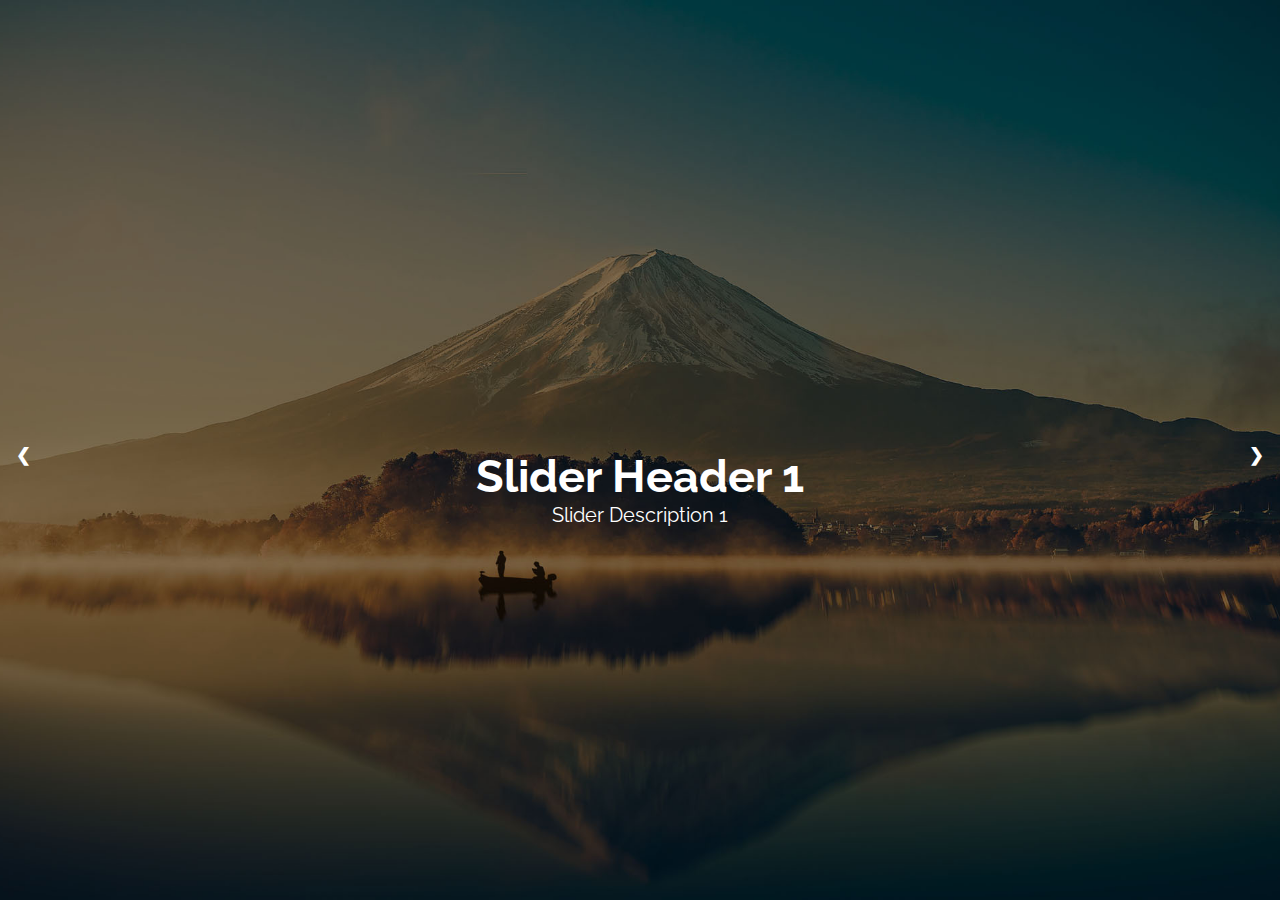
<file: index.html>
<!DOCTYPE html>
<html lang="en">

<head>
  <meta charset="UTF-8">
  <meta http-equiv="X-UA-Compatible" content="IE=edge">
  <meta name="viewport" content="width=device-width, initial-scale=1.0">
  <title>Yebidy</title>
  <link rel="stylesheet" href="./css/index.css">
  <link rel="stylesheet" href="./css/header.css">
  <link rel="stylesheet" href="./css/footer.css">
  <link rel="stylesheet" href="./css/aos/aos.css">
</head>

<body style="position: relative;">
  <!-- Home hero section start in here -->

  <section class="home-container">
    <div class="mySlides fade">
      <img src="./Images/Home/slider1.jpg" alt="slider 1">
      <div class="sliderText textAnim">
        <h5>Slider Header 1</h5>
        <p>Slider Description 1</p>
      </div>
    </div>
    <div class="mySlides fade">
      <img src="./Images/Home/slider2.jpg" alt="slider 2">
      <div class="sliderText textAnim">
        <h5>Slider Header 2</h5>
        <p>Slider Description 2</p>
      </div>
    </div>
    <div class="mySlides fade">
      <img src="./Images/Home/slider3.jpg" alt="slider 3">
      <div class="sliderText textAnim">
        <h5>Slider Header 3</h5>
        <p>Slider Description 3</p>
      </div>
    </div>

    <a class="prev" onclick="plusSlides(-1)">&#10094;</a>
    <a class="next" onclick="plusSlides(1)">&#10095;</a>
  </section>

  <!-- Home hero section end in here -->

  <script src="./js/slider/slider.js"></script>

</body>

</html>
</file>
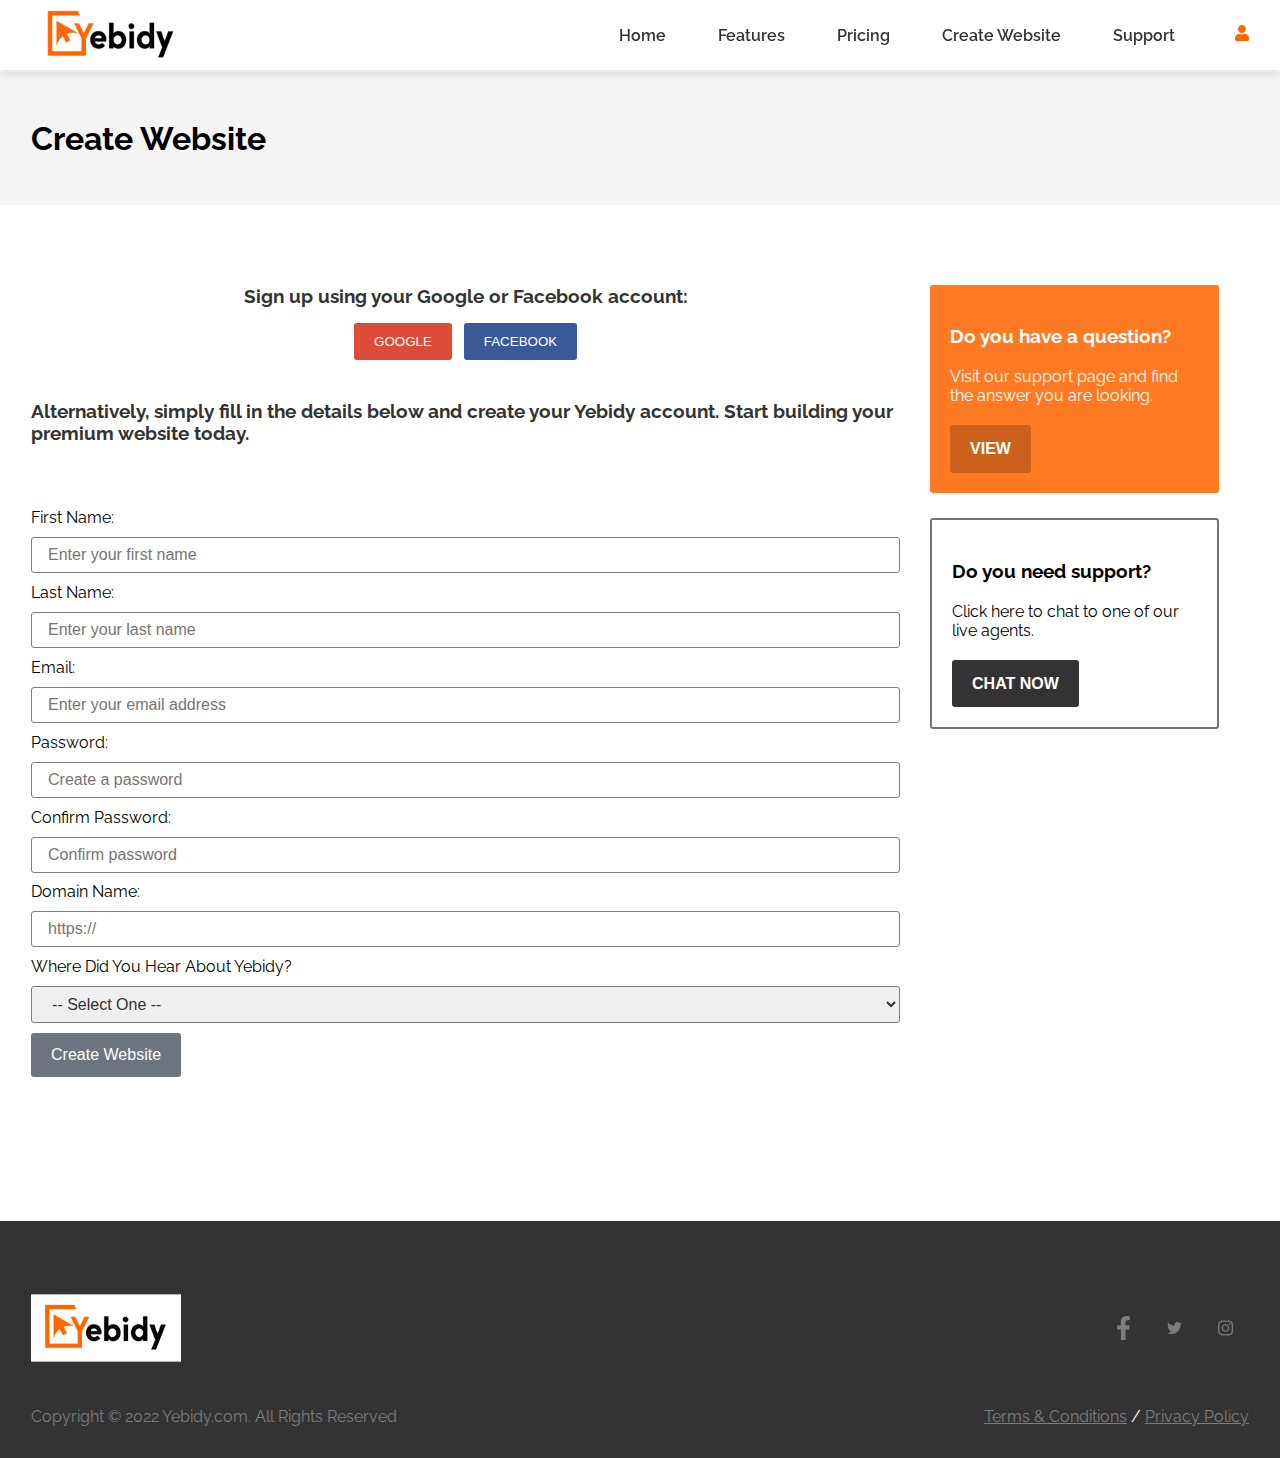
<file: create-website.html>
<!DOCTYPE html>
<html lang="en">

<head>
  <meta charset="UTF-8">
  <meta http-equiv="X-UA-Compatible" content="IE=edge">
  <meta name="viewport" content="width=device-width, initial-scale=1.0">
  <title>Create Website</title>
  <link rel="stylesheet" href="./css/header.css">
  <link rel="stylesheet" href="./css/footer.css">
  <link rel="stylesheet" href="./css/create-website.css">
</head>

<body>
  <!-- Navigation section start here -->
  <header>
    <nav>
      <div class="container">
        <svg width="160" height="70">
          <use xlink:href="./Images/logo.svg#logo"></use>
        </svg>
        <ul class="nav-ul" id="drawer">
          <li class="nav-li"><a class="nav-link" href="./index.html">Home</a></li>
          <li class="nav-li"><a class="nav-link" href="./features.html">Features</a></li>
          <li class="nav-li"><a class="nav-link" href="./pricing.html">Pricing</a></li>
          <li class="nav-li"><a class="nav-link" href="./create-website.html">Create Website</a></li>
          <li class="nav-li"><a class="nav-link" href="./support.html">Support</a></li>
          <li class="nav-li"><a class="user-link" href="#"><img class="user-icon" src="./Images/user.svg" alt="" /></a>
          </li>
        </ul>
        <!-- humberger menu -->
        <div class="nav-menu" id="toggle-btn">
          <div class="line1"></div>
          <div class="line2"></div>
          <div class="line3"></div>
        </div>
      </div>
    </nav>
  </header>
  <!-- Navigation section end here -->

  <!-- Pricing section start here -->

  <div class="page-title">
    <div class="container">
      <h1>Create Website</h1>
    </div>
  </div>

  <!-- Pricing section end here -->

  <!-- Create account section start here -->

  <section class="content">
    <div class="container">
      <div class="content-box">
        <div>
          <div class="sign-up-box">
            <h3 class="sign-up-title">Sign up using your Google or Facebook account:</h3>
            <div class="sign-up-btn-content">
              <button class="google-btn">google</button>
              <button class="facebook-btn">facebook</button>
            </div>
            <h3 class="sign-up-desc">Alternatively, simply fill in the details below and create your Yebidy account.
              Start building your
              premium website today.
            </h3>
          </div>
          <form action="#" method="#" class="sign-up-input-content">
            <label for="first-name">First Name:</label>
            <br>
            <input required type="text" id="first-name" placeholder="Enter your first name">
            <br>
            <label for="last-name">Last Name:</label>
            <br>
            <input required type="text" id="last-name" placeholder="Enter your last name">
            <br>
            <label for="email">Email:</label>
            <br>
            <input required type="email" id="email" placeholder="Enter your email address">
            <br>
            <label for="password">Password:</label>
            <br>
            <input required type="password" id="password" placeholder="Create a password">
            <br>
            <label for="confirm-password">Confirm Password:</label>
            <br>
            <input required type="password" id="confirm-password" placeholder="Confirm password">
            <br>
            <label for="domain-name">Domain Name:</label>
            <br>
            <input required type="text" id="domain-name" placeholder="https://">
            <br>
            <label for="social-list">Where Did You Hear About Yebidy?</label>
            <br>
            <select required type="text" placeholder="-- Select One --" id="social-list">
              <option value="-- select one --">-- Select One --</option>
              <option value="google">Google</option>
              <option value="social-media">Social Media</option>
              <option value="friends">Friends</option>
              <option value="advertisement">Advertisement</option>
              <option value="other">Other</option>
            </select>
            <button class="create-website-btn">Create Website</button>
          </form>
        </div>
        <div class="supports-container">
          <div class="question-content">
            <h3>Do you have a question?</h3>
            <p>Visit our support page and find the answer you are looking.</p>
            <button class="view-btn">View</button>
          </div>
          <div class="support-content">
            <h3>Do you need support?</h3>
            <p>Click here to chat to one of our live agents.</p>
            <button class="chat-btn">Chat Now</button>
          </div>
        </div>
      </div>
    </div>
  </section>

  <!-- Create account section end here -->

  <!-- Footer section start here -->

  <footer>
    <div class="container">
      <div class="footer-content">
        <div>
          <svg width="150">
            <use xlink:href="./Images/logo.svg#logo"></use>
          </svg>
        </div>
        <div>
          <ul class="footer-ul">
            <li class="footer-li">
              <a target="_blank" href="https://www.facebook.com/yebidy">
                <svg class="footer-icon">
                  <use xlink:href="./Images/Footer Social Icon/facebook-f-brands.svg#facebook"></use>
                </svg>
              </a>
            </li>
            <li class="footer-li">
              <a target="_blank" href="https://twitter.com/yebidy">
                <svg class="footer-icon">
                  <use xlink:href="/Images/Footer Social Icon/twitter-brands.svg#twitter"></use>
                </svg>
              </a>
            </li>
            <li class="footer-li">
              <a target="_blank" href="https://www.instagram.com/yebidy/">
                <svg class="footer-icon">
                  <use xlink:href="Images/Footer Social Icon/instagram-brands.svg#instagram"></use>
                </svg>
              </a>
            </li>
          </ul>
        </div>
      </div>
      <!-- copyright section -->
      <div class="copyright-section">
        <div class="copyright-content">
          <p>Copyright © 2022 Yebidy.com. All Rights Reserved</p>
        </div>
        <div>
          <a class="footer-link" href="https://www.yebidy.com/terms" target="_blank">Terms & Conditions</a>
          /
          <a class="footer-link" href="https://www.yebidy.com/privacy" target="_blank">Privacy Policy</a>
        </div>
      </div>
    </div>
  </footer>

  <!-- Footer section end here -->

  <!-- Scripts -->
  <script src="./js/Humberger Menu/humbergerMenu.js"></script>
  <script src="./js/Header/Header.js"></script>

</body>

</html>
</file>
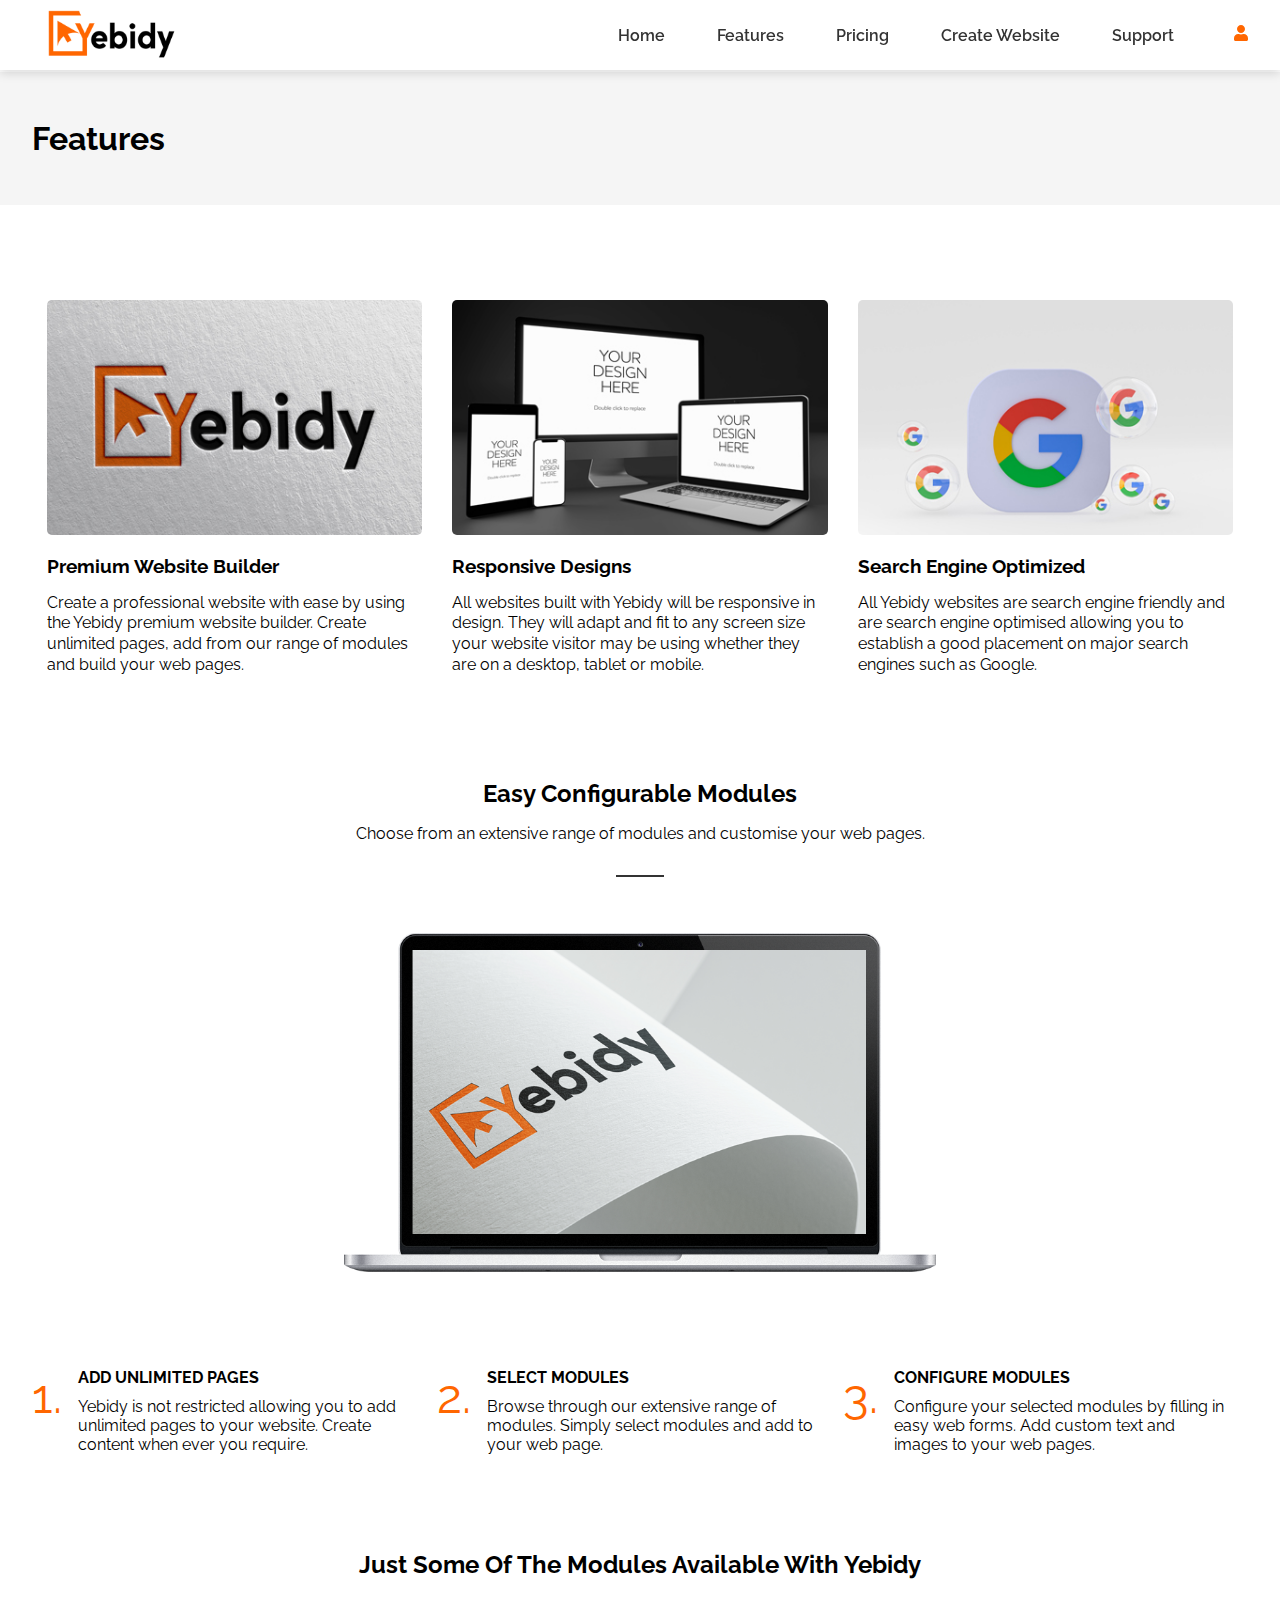
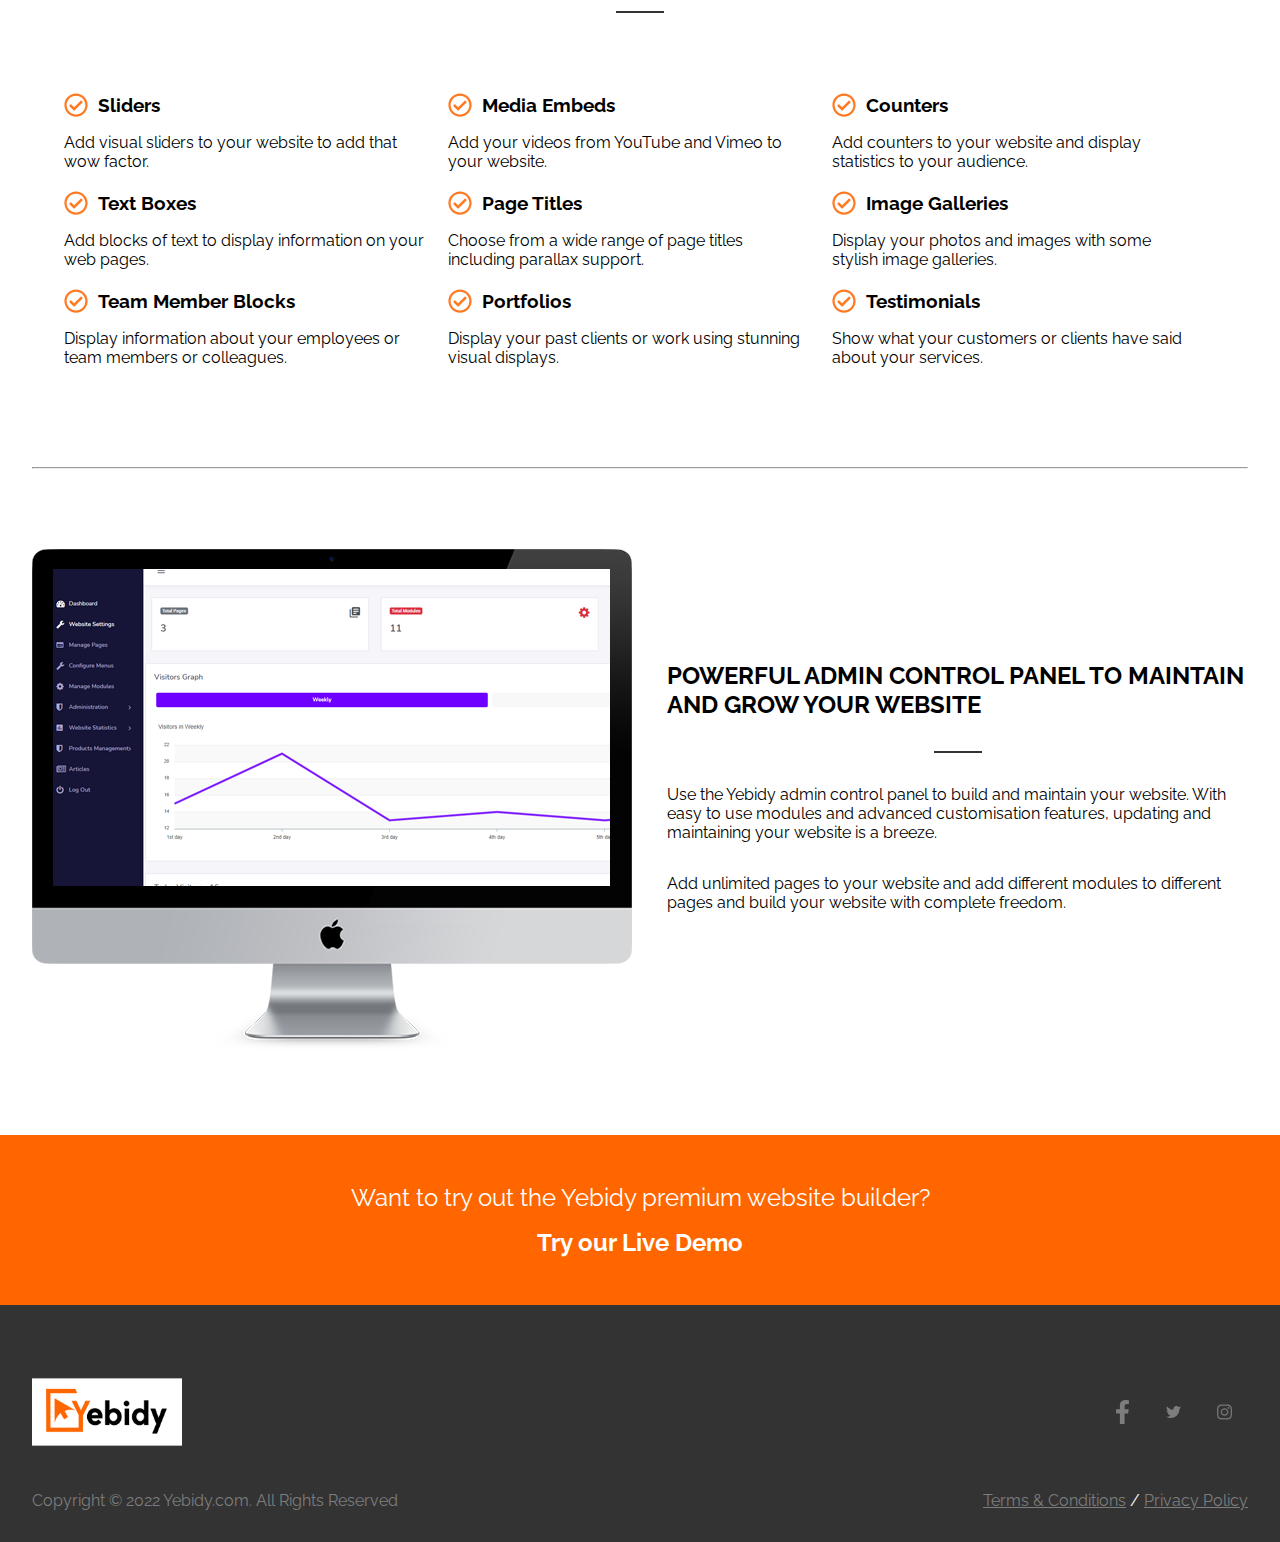
<file: features.html>
<!DOCTYPE html>
<html lang="en">

<head>
  <meta charset="UTF-8">
  <meta http-equiv="X-UA-Compatible" content="IE=edge">
  <meta name="viewport" content="width=device-width, initial-scale=1.0">
  <title>Features</title>
  <link rel="stylesheet" href="./css/header.css">
  <link rel="stylesheet" href="./css/features.css">
  <link rel="stylesheet" href="./css/footer.css">
</head>

<body>

  <header>
    <nav>
      <div class="container">
        <svg width="160" height="70">
          <use xlink:href="./Images/logo.svg#logo"></use>
        </svg>
        <ul class="nav-ul" id="drawer">
          <li class="nav-li"><a class="nav-link" href="./index.html">Home</a></li>
          <li class="nav-li"><a class="nav-link" href="./features.html">Features</a></li>
          <li class="nav-li"><a class="nav-link" href="./pricing.html">Pricing</a></li>
          <li class="nav-li"><a class="nav-link" href="./create-website.html">Create Website</a></li>
          <li class="nav-li"><a class="nav-link" href="./support.html">Support</a></li>
          <li class="nav-li"><a class="user-link" href="#"><img class="user-icon" src="./Images/user.svg" alt="" /></a>
          </li>
        </ul>
        <!-- humberger menu -->
        <div class="nav-menu" id="toggle-btn">
          <div class="line1"></div>
          <div class="line2"></div>
          <div class="line3"></div>
        </div>
      </div>
    </nav>
  </header>



  <!-- Features card section start here -->

  <div class="page-title">
    <div class="container">
      <h1>Features</h1>
    </div>
  </div>

  <section class="container">
    <div class="features-card-container">
      <div class="features-box">
        <img class="features-img" src="./Images/Features/yebidy.jpg" alt="yebidy logo">
        <h3>Premium Website Builder</h3>
        <p>Create a professional website with ease by using the Yebidy premium website builder. Create unlimited pages,
          add from our range of modules and build your web pages.</p>
      </div>
      <div class="features-box">
        <img class="features-img" src="./Images/Features/design.jpg" alt="design">
        <h3>Responsive Designs</h3>
        <p>All websites built with Yebidy will be responsive in design. They will adapt and fit to any screen size your
          website visitor may be using whether they are on a desktop, tablet or mobile.</p>
      </div>
      <div class="features-box">
        <img class="features-img" src="./Images/Features/google.jpg" alt="google">
        <h3>Search Engine Optimized</h3>
        <p>All Yebidy websites are search engine friendly and are search engine optimised allowing you to establish a
          good placement on major search engines such as Google.</p>
      </div>
    </div>
  </section>

  <!-- Features card section end here -->

  <!-- module section start here -->

  <section class="container">
    <div class="easy-module-container">
      <h2 class="easy-module-hader">Easy Configurable Modules</h2>
      <p class="easy-module-title underline">Choose from an extensive range of modules and customise your web pages.</p>
      <div class="img-container">
        <img class="module-img" src="./Images/Features/macbook.png" alt="macbook">
      </div>
      <div class="module-content-box">
        <div class="module-box">
          <span class="module-number">1.</span>
          <div class="module-box-content">
            <h4>ADD UNLIMITED PAGES</h4>
            <p>Yebidy is not restricted allowing you to add unlimited pages to your website. Create content when ever
              you require.</p>
          </div>
        </div>
        <div class="module-box">
          <span class="module-number">2.</span>
          <div class="module-box-content">
            <h4>SELECT MODULES</h4>
            <p>Browse through our extensive range of modules. Simply select modules and add to your web page.</p>
          </div>
        </div>
        <div class="module-box">
          <span class="module-number">3.</span>
          <div class="module-box-content">
            <h4>CONFIGURE MODULES</h4>
            <p>Configure your selected modules by filling in easy web forms. Add custom text and images to your web
              pages.</p>
          </div>
        </div>
      </div>
    </div>
  </section>

  <!-- module section end here -->

  <!-- available module section start here -->

  <section class="container">
    <h2 class="underline heading">Just Some Of The Modules Available With Yebidy</h2>
    <div class="module-available-container">
      <div class="module-available-content">
        <div class="module-available-inner-content">
          <img class="circle-icon" src="./Images/Features/check-circle-regular.svg" alt="circle">
          <h3>Sliders</h3>
        </div>
        <p>Add visual sliders to your website to add that wow factor.</p>
      </div>
      <div class="module-available-content">
        <div class="module-available-inner-content">
          <img class="circle-icon" src="./Images/Features/check-circle-regular.svg" alt="circle">
          <h3>Media Embeds</h3>
        </div>
        <p>Add your videos from YouTube and Vimeo to your website.</p>
      </div>
      <div class="module-available-content">
        <div class="module-available-inner-content">
          <img class="circle-icon" src="./Images/Features/check-circle-regular.svg" alt="circle">
          <h3>Counters</h3>
        </div>
        <p>Add counters to your website and display statistics to your audience.</p>
      </div>
      <div class="module-available-content">
        <div class="module-available-inner-content">
          <img class="circle-icon" src="./Images/Features/check-circle-regular.svg" alt="circle">
          <h3>Text Boxes</h3>
        </div>
        <p>Add blocks of text to display information on your web pages.</p>
      </div>
      <div class="module-available-content">
        <div class="module-available-inner-content">
          <img class="circle-icon" src="./Images/Features/check-circle-regular.svg" alt="circle">
          <h3>Page Titles</h3>
        </div>
        <p>Choose from a wide range of page titles including parallax support.</p>
      </div>
      <div class="module-available-content">
        <div class="module-available-inner-content">
          <img class="circle-icon" src="./Images/Features/check-circle-regular.svg" alt="circle">
          <h3>Image Galleries</h3>
        </div>
        <p>Display your photos and images with some stylish image galleries.</p>
      </div>
      <div class="module-available-content">
        <div class="module-available-inner-content">
          <img class="circle-icon" src="./Images/Features/check-circle-regular.svg" alt="circle">
          <h3>Team Member Blocks</h3>
        </div>
        <p>Display information about your employees or team members or colleagues.</p>
      </div>
      <div class="module-available-content">
        <div class="module-available-inner-content">
          <img class="circle-icon" src="./Images/Features/check-circle-regular.svg" alt="circle">
          <h3>Portfolios</h3>
        </div>
        <p>Display your past clients or work using stunning visual displays.</p>
      </div>
      <div class="module-available-content">
        <div class="module-available-inner-content">
          <img class="circle-icon" src="./Images/Features/check-circle-regular.svg" alt="circle">
          <h3>Testimonials</h3>
        </div>
        <p>Show what your customers or clients have said about your services.</p>
      </div>
    </div>
  </section>

  <!-- available module section end here -->

  <!-- Admin control panel section start here -->

  <section class="container">
    <hr />
    <div class="control-panel-container">
      <div class="imac-container">
        <img class="imac" src="./Images/Features/imac.png" alt="imac">
      </div>
      <div class="imac-content">
        <h2 class="underline">POWERFUL ADMIN CONTROL PANEL TO MAINTAIN AND GROW YOUR WEBSITE</h2>
        <p class="cp-desc-one">Use the Yebidy admin control panel to build and maintain your website. With easy to use
          modules and advanced
          customisation features, updating and maintaining your website is a breeze.</p>
        <p class="cp-desc-two">Add unlimited pages to your website and add different modules to different pages and
          build your website
          with complete freedom.</p>
      </div>
    </div>
  </section>

  <!-- Admin control panel section end here -->

  <!-- Try demo section start here -->

  <section class="try-demo-section">
    <div class="container">
      <a class="demo-link" href="#">
        <p>Want to try out the Yebidy premium website builder?</p>
        <strong>Try our Live Demo</strong>
      </a>
    </div>
  </section>

  <!-- Try demo section end here -->

  <!-- Footer section start here -->

  <footer>
    <div class="container">
      <div class="footer-content">
        <div>
          <svg width="150">
            <use xlink:href="./Images/logo.svg#logo"></use>
          </svg>
        </div>
        <div>
          <ul class="footer-ul">
            <li class="footer-li">
              <a target="_blank" href="https://www.facebook.com/yebidy">
                <svg class="footer-icon">
                  <use xlink:href="./Images/Footer Social Icon/facebook-f-brands.svg#facebook"></use>
                </svg>
              </a>
            </li>
            <li class="footer-li">
              <a target="_blank" href="https://twitter.com/yebidy">
                <svg class="footer-icon">
                  <use xlink:href="/Images/Footer Social Icon/twitter-brands.svg#twitter"></use>
                </svg>
              </a>
            </li>
            <li class="footer-li">
              <a target="_blank" href="https://www.instagram.com/yebidy/">
                <svg class="footer-icon">
                  <use xlink:href="Images/Footer Social Icon/instagram-brands.svg#instagram"></use>
                </svg>
              </a>
            </li>
          </ul>
        </div>
      </div>
      <!-- copyright section -->
      <div class="copyright-section">
        <div class="copyright-content">
          <p>Copyright © 2022 Yebidy.com. All Rights Reserved</p>
        </div>
        <div>
          <a class="footer-link" href="https://www.yebidy.com/terms" target="_blank">Terms & Conditions</a>
          /
          <a class="footer-link" href="https://www.yebidy.com/privacy" target="_blank">Privacy Policy</a>
        </div>
      </div>
    </div>
  </footer>

  <!-- Footer section end here -->

  <script src="./js/Humberger Menu/humbergerMenu.js"></script>
  <script src="./js/Header/Header.js"></script>

</body>

</html>
</file>
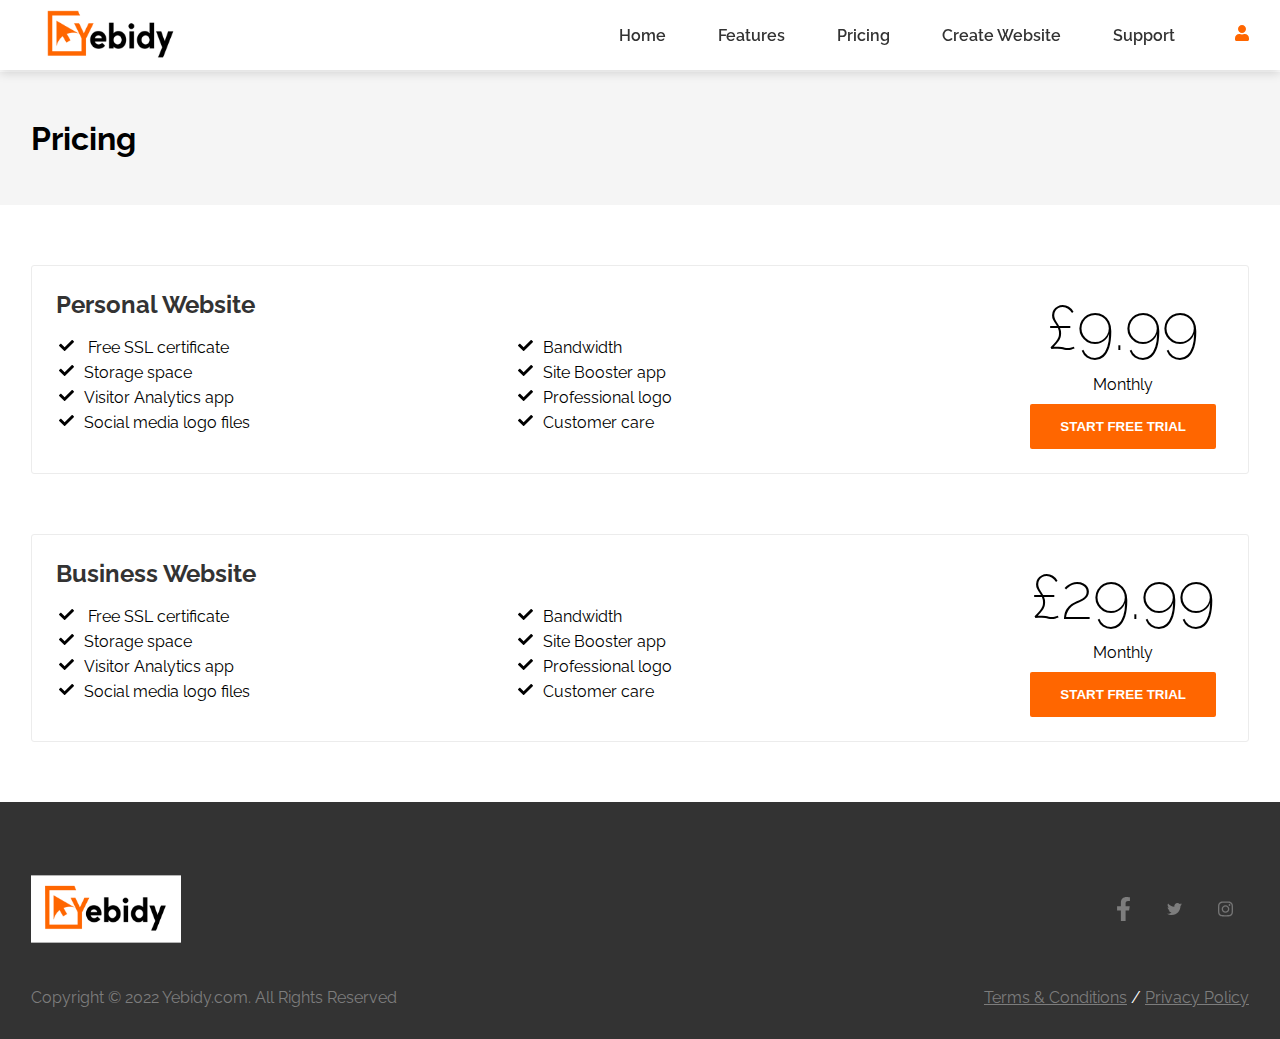
<file: pricing.html>
<!DOCTYPE html>
<html lang="en">

<head>
  <meta charset="UTF-8">
  <meta http-equiv="X-UA-Compatible" content="IE=edge">
  <meta name="viewport" content="width=device-width, initial-scale=1.0">
  <title>Pricing</title>
  <link rel="stylesheet" href="./css/header.css">
  <link rel="stylesheet" href="./css/footer.css">
  <link rel="stylesheet" href="./css/pricing.css">
</head>

<body>
  <!-- Start Navigation in here -->
  <header>
    <nav>
      <div class="container">
        <svg width="160" height="70">
          <use xlink:href="./Images/logo.svg#logo"></use>
        </svg>
        <ul class="nav-ul" id="drawer">
          <li class="nav-li"><a class="nav-link" href="./index.html">Home</a></li>
          <li class="nav-li"><a class="nav-link" href="./features.html">Features</a></li>
          <li class="nav-li"><a class="nav-link" href="./pricing.html">Pricing</a></li>
          <li class="nav-li"><a class="nav-link" href="./create-website.html">Create Website</a></li>
          <li class="nav-li"><a class="nav-link" href="./support.html">Support</a></li>
          <li class="nav-li">
            <a class="user-link" href="#">
              <img class="user-icon" src="./Images/user.svg" alt="" />
            </a>
          </li>
        </ul>
        <!-- humberger menu -->
        <div class="nav-menu" id="toggle-btn">
          <div class="line1"></div>
          <div class="line2"></div>
          <div class="line3"></div>
        </div>
      </div>
    </nav>
  </header>

  <!-- Pricing section start here -->

  <div class="page-title">
    <div class="container">
      <h1>Pricing</h1>
    </div>
  </div>

  <!-- Pricing section end here -->

  <!-- Personal website section start here -->

  <section class="container">
    <div class="pricing-box">
      <div class="pricing-desc">
        <div class="pricing-header">
          <h2>Personal Website</h2>
        </div>
        <ul class="pricing-ul">
          <li><img class="check-li" src="./Images/Pricing/check-solid.svg" alt="check"> Free SSL certificate</li>
          <li><img class="check-li" src="./Images/Pricing/check-solid.svg" alt="check">Bandwidth</li>
          <li><img class="check-li" src="./Images/Pricing/check-solid.svg" alt="check">Storage space</li>
          <li><img class="check-li" src="./Images/Pricing/check-solid.svg" alt="check">Site Booster app</li>
          <li><img class="check-li" src="./Images/Pricing/check-solid.svg" alt="check">Visitor Analytics app</li>
          <li><img class="check-li" src="./Images/Pricing/check-solid.svg" alt="check">Professional logo</li>
          <li><img class="check-li" src="./Images/Pricing/check-solid.svg" alt="check">Social media logo files</li>
          <li><img class="check-li" src="./Images/Pricing/check-solid.svg" alt="check">Customer care</li>
        </ul>
      </div>
      <div class="pricing-action">
        <h2>£9.99</h2>
        <p>Monthly</p>
        <button class="trial-btn">Start Free Trial</button>
      </div>
    </div>
  </section>

  <!-- Personal website section end here -->

  <!-- Business website section start here -->

  <section class="container">
    <div class="pricing-box">
      <div class="pricing-desc">
        <div class="pricing-header">
          <h2>Business Website</h2>
        </div>
        <ul class="pricing-ul">
          <li><img class="check-li" src="./Images/Pricing/check-solid.svg" alt="check"> Free SSL certificate</li>
          <li><img class="check-li" src="./Images/Pricing/check-solid.svg" alt="check">Bandwidth</li>
          <li><img class="check-li" src="./Images/Pricing/check-solid.svg" alt="check">Storage space</li>
          <li><img class="check-li" src="./Images/Pricing/check-solid.svg" alt="check">Site Booster app</li>
          <li><img class="check-li" src="./Images/Pricing/check-solid.svg" alt="check">Visitor Analytics app</li>
          <li><img class="check-li" src="./Images/Pricing/check-solid.svg" alt="check">Professional logo</li>
          <li><img class="check-li" src="./Images/Pricing/check-solid.svg" alt="check">Social media logo files</li>
          <li><img class="check-li" src="./Images/Pricing/check-solid.svg" alt="check">Customer care</li>
        </ul>
      </div>
      <div class="pricing-action">
        <h2>£29.99</h2>
        <p>Monthly</p>
        <button class="trial-btn">Start Free Trial</button>
      </div>
    </div>
  </section>

  <!-- Business website section end here -->

  <!-- Footer section start here -->

  <footer>
    <div class="container">
      <div class="footer-content">
        <div>
          <svg width="150">
            <use xlink:href="./Images/logo.svg#logo"></use>
          </svg>
        </div>
        <div>
          <ul class="footer-ul">
            <li class="footer-li">
              <a target="_blank" href="https://www.facebook.com/yebidy">
                <svg class="footer-icon">
                  <use xlink:href="./Images/Footer Social Icon/facebook-f-brands.svg#facebook"></use>
                </svg>
              </a>
            </li>
            <li class="footer-li">
              <a target="_blank" href="https://twitter.com/yebidy">
                <svg class="footer-icon">
                  <use xlink:href="/Images/Footer Social Icon/twitter-brands.svg#twitter"></use>
                </svg>
              </a>
            </li>
            <li class="footer-li">
              <a target="_blank" href="https://www.instagram.com/yebidy/">
                <svg class="footer-icon">
                  <use xlink:href="Images/Footer Social Icon/instagram-brands.svg#instagram"></use>
                </svg>
              </a>
            </li>
          </ul>
        </div>
      </div>
      <!-- copyright section -->
      <div class="copyright-section">
        <div class="copyright-content">
          <p>Copyright © 2022 Yebidy.com. All Rights Reserved</p>
        </div>
        <div>
          <a class="footer-link" href="https://www.yebidy.com/terms" target="_blank">Terms & Conditions</a>
          /
          <a class="footer-link" href="https://www.yebidy.com/privacy" target="_blank">Privacy Policy</a>
        </div>
      </div>
    </div>
  </footer>

  <!-- Footer section end here -->

  <script src="./js/Humberger Menu/humbergerMenu.js"></script>
  <script src="./js/Header/Header.js"></script>

</body>

</html>
</file>
<file: css/index.css>
/* Raleway Font Family */
@import url('https://fonts.googleapis.com/css2?family=Raleway:ital,wght@0,100;0,200;0,300;0,400;0,500;0,600;0,700;0,800;0,900;1,100;1,200;1,300;1,400;1,500;1,600;1,700;1,800;1,900&display=swap');

* {
  margin: 0;
  padding: 0;
  box-sizing: border-box;
}

:root {
  --black: #333;
  --dark-black: #000;
  --orange: #FF6600;
  --light-orange: #ff7a22;
  --red: #DC3545;
  --red-dark: #c82333;
  --white: #fff;
  --header-primary: 2rem;
  --little-desc: 1.5rem;
  --primary-font: 'Raleway',
    sans-serif;
  --light-green: #25d366;
  --light-blue: #4267B2;
  --light-sky: #55acee;
  --light-gray: #7d7d7d;
  --yellow: #ffbd00;
  --tia-light-green: #95D03A;
  --white-smoke: #f5f5f5;
}

body {
  font-family: var(--primary-font);
}

img {
  width: 100%;
  height: 100%;
}

.home-container {
  width: 100%;
  height: 100vh;
  position: relative;
  margin: auto;
  overflow: hidden;
}

.mySlides img {
  width: 100%;
  height: 100vh;
  object-fit: cover;
}

.prev,
.next {
  position: absolute;
  cursor: pointer;
  top: 50%;
  width: auto;
  padding: 16px;
  margin-top: -22px;
  color: white;
  font-weight: bold;
  font-size: 18px;
  transition: 0.6s ease;
  border-radius: 0 3px 3px 0;
}

.sliderText {
  color: var(--white);
  position: absolute;
  bottom: 30px;
  top: 50%;
  left: 50%;
  font-size: 2rem;
  transform: translate(-50%);
  text-align: center;
}

.sliderText h5 {
  font-size: 2.813rem;
}

.sliderText p {
  font-size: 1.25rem;
}

.next {
  right: 0;
  border-radius: 3px 0 0 3px;
}

.prev:hover,
.next:hover {
  background: var(--light-gray);
}

/* fading animation start here */

.textAnim {
  animation-name: textFade;
  animation-duration: 1s;
}

.fade {
  -webkit-animation-name: fade;
  -webkit-animation-duration: 1.5s;
  animation-name: fade;
  animation-duration: 1.5s;
}

@-webkit-keyframes fade {
  0% {
    opacity: .7;
  }

  100% {
    opacity: 1;
  }
}

@keyframes fade {
  0% {
    opacity: .7;
  }

  100% {
    opacity: 1;
  }
}

@keyframes textFade {
  0% {
    opacity: 0;
    transform: translateX(90%);
  }

  50% {
    opacity: 0.5;
    transform: translateX(-70%);
  }

  100% {
    opacity: 1;
    transform: translateX(-50%);

  }
}

/* fading animation end here */

@media only screen and (max-width: 796px) {
  .sliderText h5 {
    font-size: 1.563rem;
  }

  .sliderText p {
    font-size: 0.938rem;
  }
}
</file>
<file: css/header.css>
nav {
  position: fixed;
  top: 0;
  left: 0;
  right: 0;
  background: #fff;
  z-index: 333;
  box-shadow: rgba(0, 0, 0, 0.15) 0px 3px 10px 0px;
  transition: 0.5s;
}

nav>.container {
  display: flex;
  justify-content: space-between;
  align-items: center;
}

.nav-li {
  display: inline-block;
  margin: 0 1rem;
}

.nav-li:last-child {
  margin: 0;
}

.nav-link {
  color: var(--black);
  font-weight: 600;
  text-decoration: none;
  margin: 0 0.5rem;
}

.nav-link:hover {
  color: var(--orange);
  transition: 0.3s;
}

.user-link {
  margin-left: 2rem;
}

.user-icon {
  width: 0.87rem;
  color: var(--orange);
}
</file>
<file: css/footer.css>
/* Footer section start here */

:root {
  --black: #333;
  --dark-black: #000;
  --orange: #FF6600;
  --light-orange: #ff7a22;
  --red: #DC3545;
  --red-dark: #c82333;
  --white: #fff;
  --header-primary: 2rem;
  --little-desc: 1.5rem;
  --primary-font: 'Raleway',
    sans-serif;
  --light-green: #25d366;
  --light-blue: #4267B2;
  --light-sky: #55acee;
  --light-gray: #7d7d7d;
  --yellow: #ffbd00;
  --tia-light-green: #95D03A;
  --white-smoke: #f5f5f5;
}

footer {
  padding: 2rem 0;
  background: var(--black);
}

.footer-container {
  background: var(--black);
  padding: 2.5rem 0;
  color: var(--white);
}

.footer-content {
  display: flex;
  justify-content: space-between;
}

.footer-ul {
  list-style: none;
}

.footer-li {
  display: inline-block;
  margin: 0 1rem;
}

.footer-icon {
  width: 0.938rem;
}

.copyright-section {
  display: flex;
  justify-content: space-between;
  color: var(--white);
}

.copyright-content p {
  color: var(--light-gray);
}

.footer-link {
  color: var(--light-gray);
}

/* Footer section end here */


/* .footer-container {
  background: var(--black);
  padding: 2.5rem 0;
  color: var(--light-gray);

}

.footer-content {
  display: flex;
  justify-content: space-between;
}

.footer-link {
  text-decoration: none;
  color: var(--light-gray);
}

.footer-ul {
  list-style: none;
}

.footer-li {
  display: inline-block;
  margin: 0 0.5rem;
}

.footer-icon {
  width: 1rem;
  height: 1rem;
} */
</file>
<file: css/create-website.css>
/* Raleway Font Family */
@import url('https://fonts.googleapis.com/css2?family=Raleway:ital,wght@0,100;0,200;0,300;0,400;0,500;0,600;0,700;0,800;0,900;1,100;1,200;1,300;1,400;1,500;1,600;1,700;1,800;1,900&display=swap');

* {
  margin: 0;
  padding: 0;
  box-sizing: border-box;
}

:root {
  --black: #333;
  --dark-black: #000;
  --orange: #FF6600;
  --light-orange: #ff7a22;
  --red: #DC3545;
  --red-dark: #c82333;
  --white: #fff;
  --header-primary: 2rem;
  --little-desc: 1.5rem;
  --primary-font: 'Raleway',
    sans-serif;
  --light-green: #25d366;
  --light-blue: #4267B2;
  --light-sky: #55acee;
  --light-gray: #7d7d7d;
  --yellow: #ffbd00;
  --tia-light-green: #95D03A;
  --white-smoke: #f5f5f5;
  --light-tomato: #DD4B39;
  --navy-blue: #3B5998;
  --ash: #6c757d;
}

body {
  font-family: var(--primary-font);
}

::selection {
  background: var(--orange);
  color: var(--white);
}

.container {
  width: 100%;
  max-width: 78.12rem;
  padding: 0 1rem;
  margin: auto;
}

.underline::after {
  content: "";
  display: block;
  width: 3rem;
  height: 0.12rem;
  background: var(--black);
  margin: auto;
  margin-top: 2rem;
}

.logo {
  width: 10rem;
}

/* humberger menu start here */

.nav-menu {
  display: none;
}

.nav-menu div {
  width: 1.87rem;
  height: 0.31rem;
  background: #333;
  margin: 0.31rem;
  border-radius: 0.31rem;
}

/* humberger menu end here */

.page-title {
  padding: 3rem 0;
  background: var(--white-smoke);
  margin-top: 4.5rem;
}

/* create account section start here */

.content {
  padding: 5rem 0;
}

.content-box {
  display: grid;
  grid-template-columns: 1fr 21.8rem;
}

.sign-up-box {
  color: var(--black);
}

.sign-up-box .sign-up-title,
.sign-up-box .sign-up-btn-content {
  text-align: center;
}

.sign-up-box .sign-up-desc {
  margin-top: 2.5rem;
}

.sign-up-btn-content {
  margin-top: 1rem;
}

.google-btn {
  padding: 0.7rem 1.25rem;
  text-transform: uppercase;
  margin-right: 0.5rem;
  background: var(--light-tomato);
  border: 0;
  color: var(--white);
  border-radius: 0.18rem;
  cursor: pointer;
}

.facebook-btn {
  padding: 0.7rem 1.25rem;
  text-transform: uppercase;
  background: var(--navy-blue);
  border: 0;
  color: var(--white);
  border-radius: 0.18rem;
  cursor: pointer;
}

.sign-up-input-content {
  margin: 4rem 0;
}

.sign-up-input-content input,
select {
  width: 100%;
  padding: 0.5rem 1rem;
  font-size: 1rem;
  color: var(--black);
  outline: none;
  border-radius: 0.188rem;
  border: 0.063rem solid var(--light-gray);
  margin: 0.62rem 0;
}

.create-website-btn {
  padding: 0.813rem 1.25rem;
  font-size: 1rem;
  cursor: pointer;
  background: var(--ash);
  color: var(--white);
  border: 0;
  border-radius: 0.188rem;
}

.supports-container {
  padding: 0 1.87rem;
}

.question-content {
  padding: 1.25rem;
  background: var(--light-orange);
  color: var(--white);
  border-radius: 0.188rem;
}

.question-content h3 {
  padding: 1.25rem 0;
}

.question-content p {
  padding-bottom: 1.25rem;
}

.view-btn {
  padding: 0.93rem 1.25rem;
  font-size: 1rem;
  text-transform: uppercase;
  background: rgba(0, 0, 0, 0.2);
  color: var(--white);
  border: 0;
  border-radius: 0.188rem;
  cursor: pointer;
  font-weight: 600;
}

.view-btn:hover {
  color: var(--black);
  background: var(--white);
  transition: 0.5s;
}

.support-content {
  padding: 1.25rem;
  margin-top: 1.56rem;
  border: 0.125rem solid var(--ash);
  border-radius: 0.188rem;
}

.support-content h3 {
  padding: 1.25rem 0;
}

.support-content p {
  padding-bottom: 1.25rem;
}

.chat-btn {
  padding: 0.93rem 1.25rem;
  font-size: 1rem;
  text-transform: uppercase;
  background: var(--black);
  color: var(--white);
  border: 0;
  border-radius: 0.188rem;
  cursor: pointer;
  font-weight: 600;
}

.chat-btn:hover {
  background: var(--light-orange);
  transition: 0.5s;
}

/* create account section end here */

/* footer section start here */

.footer-inner-container {
  display: grid;
  grid-template-columns: repeat(4, 1fr);
}

.copyright-container {
  display: grid;
  grid-template-columns: 1fr 1fr;
}

.terms-condition-section {
  text-align: right;
}

/* footer section end here */


/* responsive for small screen and laptops */

@media only screen and (max-width: 1025px) {
  .nav-menu {
    display: block;
    cursor: pointer;
  }

  .nav-ul {
    width: 100%;
    height: 100%;
    border: 1px solid #fff;
    position: fixed;
    right: 0;
    top: 4.5rem;
    display: flex;
    padding: 1rem 0;
    flex-direction: column;
    background: #fff;
    z-index: 2;
    transform: translateX(100%);
    transition: 0.5s ease-out;
  }

  .nav-li {
    padding: 1rem;
  }

  .nav-link {
    font-size: 1rem;
  }

  .nav-li .user-icon {
    display: none;
  }

  .active-drawer .nav-ul {
    transform: translateX(0);
  }

  .active-drawer {
    overflow-y: hidden;
  }

  .content-box {
    grid-template-columns: 1fr;
  }

  .supports-container {
    padding: 0;
  }

  .footer-inner-container {
    grid-template-columns: 1fr 1fr;
  }
}

/* responsive for pads and tablets */

@media only screen and (max-width: 769px) {

  /* Footer section start here */
  .nav-link {
    font-size: 1rem;
  }

  .footer-content {
    align-items: center;
    flex-direction: column;
  }

  .copyright-section {
    align-items: center;
    text-align: center;
    flex-direction: column;
  }

  .copyright-content {
    margin: 0.678rem 0;
  }

  /* Footer section end here */
}
</file>
<file: css/features.css>
/* Raleway Font Family */
@import url('https://fonts.googleapis.com/css2?family=Raleway:ital,wght@0,100;0,200;0,300;0,400;0,500;0,600;0,700;0,800;0,900;1,100;1,200;1,300;1,400;1,500;1,600;1,700;1,800;1,900&display=swap');

* {
  margin: 0;
  padding: 0;
  box-sizing: border-box;
}

:root {
  --black: #333;
  --dark-black: #000;
  --orange: #FF6600;
  --light-orange: #ff7a22;
  --red: #DC3545;
  --red-dark: #c82333;
  --white: #fff;
  --header-primary: 2rem;
  --little-desc: 1.5rem;
  --primary-font: 'Raleway',
    sans-serif;
  --light-green: #25d366;
  --light-blue: #4267B2;
  --light-sky: #55acee;
  --light-gray: #7d7d7d;
  --yellow: #ffbd00;
  --tia-light-green: #95D03A;
  --white-smoke: #f5f5f5;
}


body {
  font-family: var(--primary-font);
  overflow-x: hidden;
}

::selection {
  background: var(--orange);
  color: var(--white);
}

/* reuseable components start here */

.container {
  width: 100%;
  max-width: 78rem;
  padding: 0 1rem;
  margin: auto;
}

.underline::after {
  content: "";
  display: block;
  width: 3rem;
  height: 0.12rem;
  background: var(--black);
  margin: auto;
  margin-top: 2rem;
}

.heading {
  text-align: center;
}

/* reuseable component end here */

img {
  width: 100%;
}


.logo {
  width: 10rem;
}

nav {
  position: fixed;
  top: 0;
  left: 0;
  right: 0;
  background: #fff;
  z-index: 333;
  box-shadow: rgba(0, 0, 0, 0.15) 0px 3px 10px 0px;
}

nav>.container {
  display: flex;
  justify-content: space-between;
  align-items: center;
}

.nav-li {
  display: inline-block;
}

.nav-link {
  color: var(--black);
  font-weight: 600;
  text-decoration: none;

  margin: 0 0.5rem;
}

.nav-link:hover {
  color: var(--orange);
  transition: 0.3s;
}

.user-link {
  margin-left: 2rem;
}

.user-icon {
  width: 0.87rem;
  color: var(--orange);
}

/* humberger menu start here */

.nav-menu {
  display: none;
}

.nav-menu div {
  width: 1.87rem;
  height: 0.31rem;
  background: #333;
  margin: 0.31rem;
  border-radius: 0.31rem;
}

/* humberger menu end here */



.page-title {
  padding: 3rem 0;
  background: var(--white-smoke);
  margin-top: 4.5rem;
}

/* feature card section start here */

.features-card-container {
  display: grid;
  grid-template-columns: repeat(3, 1fr);
  margin: 5rem 0;
}

.features-box {
  padding: 0.93rem;
}

.features-img {
  border-radius: 0.31rem;
}

.features-box h3 {
  padding: 1rem 0;
}

.features-box p {
  line-height: 1.3rem;
}

/* feature card section end here */

/* module section start here */

.easy-module-hader,
.easy-module-title {
  text-align: center;
  padding: 0.5rem 0;
}

.img-container {
  display: flex;
  justify-content: center;
  margin-top: 3rem;
}

.module-img {
  width: 37rem;
}

.module-content-box {
  display: grid;
  grid-template-columns: repeat(3, 1fr);
  margin: 6rem 0;
}

.module-box {
  display: flex;
}

.module-number {
  font-size: 3rem;
  color: var(--orange);
}

.module-box-content {
  margin: 0 1rem
}

.module-box-content h4 {
  padding-bottom: 0.62rem;
}

/* module section end here */

/* module available section start here */

.module-available-container {
  display: grid;
  grid-template-columns: repeat(3, 1fr);
}

.circle-icon {
  display: inline-block;
  width: 1.5rem;
}

.module-available-container {
  margin: 5rem 2rem;
}

.module-available-content {
  margin: 0 1.25rem 1.25rem 0;
}

.module-available-inner-content {
  margin-bottom: 1rem;
  display: flex;
  align-items: center;
}

.module-available-inner-content h3 {
  display: inline-block;
  margin-left: 0.62rem;
}

/* module available section end here */

/* admin control panel section start here */

.control-panel-container {
  display: grid;
  grid-template-columns: repeat(2, 1fr);
  grid-column-gap: 1rem;
  align-items: center;
  margin: 5rem 0;
}

.imac-container {
  margin: auto;
}

.imac-content {
  padding: 0 0 0 1.2rem;
}

.cp-desc-one,
.cp-desc-two {
  margin: 2rem 0;
}

/* admin control panel section end here */

/* Try demo section start here */

.try-demo-section {
  padding: 3rem 0;
  text-align: center;
  background: var(--orange);
}

.demo-link {
  color: var(--white);
  font-size: 1.5rem;
  text-decoration: none;
}

.demo-link p {
  padding-bottom: 1rem;
}

/* Try demo section end here */

/* footer section start here */

.footer-inner-container {
  display: grid;
  grid-template-columns: repeat(4, 1fr);
}

.copyright-container {
  display: grid;
  grid-template-columns: 1fr 1fr;
}

.terms-condition-section {
  text-align: right;
}

/* footer section end here */

/* reponsive for small screen and laptops */

@media only screen and (max-width: 1025px) {
  .nav-menu {
    display: block;
    cursor: pointer;
  }

  .nav-ul {
    width: 100%;
    height: 100%;
    border: 1px solid #fff;
    position: fixed;
    right: 0;
    top: 4.5rem;
    display: flex;
    padding: 1rem 0;
    flex-direction: column;
    background: #fff;
    z-index: 2;
    transform: translateX(100%);
    transition: 0.5s ease-out;
  }

  .nav-li {
    padding: 1rem;
  }

  .nav-link {
    font-size: 1rem;
  }

  .nav-li .user-icon {
    display: none;
  }

  .active-drawer .nav-ul {
    transform: translateX(0);
  }

  .active-drawer {
    overflow-y: hidden;
  }

  .logo {
    margin: auto;
  }

  .service-container {
    padding: 3rem 1rem;
  }

  .service-content {
    flex-direction: column;
  }

  .service-img {
    padding: 2rem 0;
  }

  .footer-inner-container {
    grid-template-columns: 1fr 1fr;
  }
}

/* responsive for pads and tablets */

@media only screen and (max-width: 769px) {
  .nav-link {
    font-size: 1rem;
  }

  .features-card-container {
    grid-template-columns: 1fr;
  }

  .module-content-box {
    grid-template-columns: 1fr;
  }

  .module-box {
    margin: 2rem 0;
  }

  .module-img {
    width: 100%;
  }

  .module-available-container {
    grid-template-columns: 1fr;
  }

  .module-available-content {
    margin: 2rem 0;
  }

  .control-panel-container {
    grid-template-columns: 1fr;
  }

  .control-panel-container h2 {
    margin-top: 2rem;
  }

  /* Footer section start here */

  .footer-content {
    align-items: center;
    flex-direction: column;
  }

  .copyright-section {
    align-items: center;
    text-align: center;
    flex-direction: column;
  }

  .copyright-content {
    margin: 0.678rem 0;
  }

  /* Footer section end here */
}
</file>
<file: css/pricing.css>
@import url('https://fonts.googleapis.com/css2?family=Raleway:ital,wght@0,100;0,200;0,300;0,400;0,500;0,600;0,700;0,800;0,900;1,100;1,200;1,300;1,400;1,500;1,600;1,700;1,800;1,900&display=swap');

* {
  margin: 0;
  padding: 0;
  box-sizing: border-box;
}

:root {
  --black: #333;
  --dark-black: #000;
  --orange: #FF6600;
  --light-orange: #ff7a22;
  --red: #DC3545;
  --red-dark: #c82333;
  --white: #fff;
  --header-primary: 2rem;
  --little-desc: 1.5rem;
  --primary-font: 'Raleway',
    sans-serif;
  --light-green: #25d366;
  --light-blue: #4267B2;
  --light-sky: #55acee;
  --light-gray: #7d7d7d;
  --yellow: #ffbd00;
  --tia-light-green: #95D03A;
  --white-smoke: #f5f5f5;
}

.container {
  width: 100%;
  max-width: 78.12rem;
  padding: 0 1rem;
  margin: auto;
}

body {
  font-family: var(--primary-font);
}

::selection {
  color: var(--white);
  background: var(--orange);
}

/* reuseable components start here */

.trial-btn {
  background: var(--orange);
  padding: 0.93rem 1.87rem;
  border: 0;
  color: var(--white);
  border-radius: 0.13rem;
  cursor: pointer;
  text-transform: uppercase;
  font-weight: 600;
}

.trial-btn:hover {
  background: var(--light-orange);
}

/* reuseable components end here */

/* navbar start here */

.logo {
  width: 10rem;
}

nav {
  position: fixed;
  top: 0;
  left: 0;
  right: 0;
  background: #fff;
  z-index: 333;
  box-shadow: rgba(0, 0, 0, 0.15) 0px 3px 10px 0px;
}

nav>.container {
  display: flex;
  justify-content: space-between;
  align-items: center;
}

.nav-li {
  display: inline-block;
}

.nav-link {
  color: var(--black);
  font-weight: 600;
  text-decoration: none;

  margin: 0 0.5rem;
}

.nav-link:hover {
  color: var(--orange);
  transition: 0.3s;
}

.user-link {
  margin-left: 2rem;
}

.user-icon {
  width: 0.87rem;
  color: var(--orange);
}

/* navbar end here */

/* humberger menu start here */

.nav-menu {
  display: none;
}

.nav-menu div {
  width: 1.87rem;
  height: 0.31rem;
  background: #333;
  margin: 0.31rem;
  border-radius: 0.31rem;
}

/* humberger menu end here */

/* humberger menu start here */

.nav-menu {
  display: none;
}

.nav-menu div {
  width: 1.87rem;
  height: 0.31rem;
  background: #333;
  margin: 0.31rem;
  border-radius: 0.31rem;
}

/* humberger menu end here */

.page-title {
  padding: 3rem 0;
  background: var(--white-smoke);
  margin-top: 4.5rem;
}

/* Personal website section start here */

.pricing-box {
  display: grid;
  grid-template-columns: auto 15.6rem;
  margin: 3.75rem 0;
  border: 0.12rem solid #ececec;
  border-radius: 0.188rem;
}

.pricing-desc {
  padding: 1.5rem;
}

.pricing-header {
  margin-bottom: 1rem;
  color: var(--black);
}

.pricing-ul {
  display: grid;
  grid-template-columns: 1fr 1fr;
  list-style-type: none;
}

.pricing-ul li {
  margin: 0.188rem;
}

.check-li {
  width: 0.93rem;
  margin-right: 0.62rem;
}

.pricing-action {
  padding: 1.5rem;
  text-align: center;
}

.pricing-action h2 {
  font-size: 4rem;
  font-weight: 200;
}

.pricing-action p {
  margin: 0.62rem 0;
}

/* Personal website section end here */


/* footer section start here */

.footer-inner-container {
  display: grid;
  grid-template-columns: repeat(4, 1fr);
}

.copyright-container {
  display: grid;
  grid-template-columns: 1fr 1fr;
}

.terms-condition-section {
  text-align: right;
}

/* footer section end here */


/* responsive section start here */

@media only screen and (max-width: 1025px) {
  .nav-menu {
    display: block;
    cursor: pointer;
  }

  .nav-ul {
    width: 100%;
    height: 100%;
    border: 1px solid #fff;
    position: fixed;
    right: 0;
    top: 4.5rem;
    display: flex;
    padding: 1rem 0;
    flex-direction: column;
    background: #fff;
    z-index: 2;
    transform: translateX(100%);
    transition: 0.5s ease-out;
  }

  .nav-li {
    padding: 1rem;
  }

  .nav-link {
    font-size: 1rem;
  }

  .nav-li .user-icon {
    display: none;
  }

  .active-drawer .nav-ul {
    transform: translateX(0);
  }

  .active-drawer {
    overflow-y: hidden;
  }

  /* footer */
  .footer-inner-container {
    grid-template-columns: 1fr 1fr;
  }
}

@media only screen and (max-width: 796px) {

  .nav-link {
    font-size: 1rem;
  }

  .pricing-box {
    grid-template-columns: 1fr;
  }

  .pricing-ul {
    grid-template-columns: 1fr;
  }

  /* Footer section start here */

  .footer-content {
    align-items: center;
    flex-direction: column;
  }

  .copyright-section {
    align-items: center;
    text-align: center;
    flex-direction: column;
  }

  .copyright-content {
    margin: 0.678rem 0;
  }

  /* Footer section end here */
}
</file>
